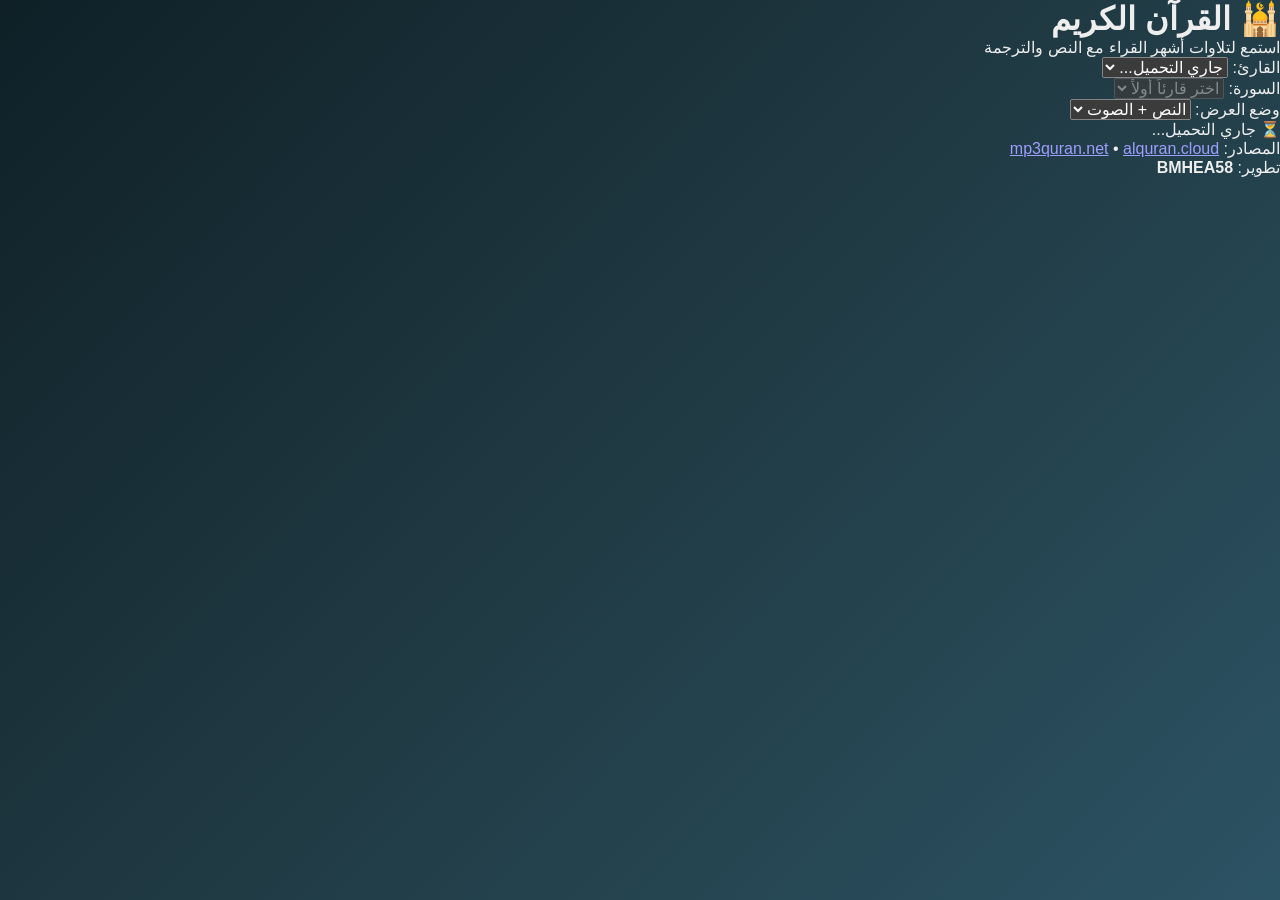
<file: index.html>
<!DOCTYPE html>
<html lang="ar" dir="rtl">
<head>
    <meta charset="UTF-8">
    <meta name="viewport" content="width=device-width, initial-scale=1.0, viewport-fit=cover, maximum-scale=5.0">
    <meta name="author" content="BMHEA58">
    <meta name="description" content="مشغل تلاوات القرآن الكريم مع النص والترجمة - يعمل على جميع الأجهزة دون اتصال">
    <meta name="theme-color" content="#0f2027">
    <meta name="color-scheme" content="dark">

    <!-- iOS / Safari -->
    <meta name="apple-mobile-web-app-capable" content="yes">
    <meta name="apple-mobile-web-app-status-bar-style" content="black-translucent">
    <meta name="apple-mobile-web-app-title" content="القرآن">
    <link rel="apple-touch-icon" sizes="180x180" href="./icons/apple-touch-icon.png">

    <!-- Android / Chrome -->
    <meta name="mobile-web-app-capable" content="yes">
    <link rel="icon" type="image/png" sizes="32x32" href="./icons/favicon-32.png">
    <link rel="icon" type="image/png" sizes="16x16" href="./icons/favicon-16.png">
    <link rel="icon" type="image/svg+xml" href="./icons/icon.svg">

    <!-- Windows / Edge -->
    <meta name="msapplication-TileColor" content="#0f2027">
    <meta name="msapplication-TileImage" content="./icons/icon-144.png">

    <!-- PWA -->
    <link rel="manifest" href="./manifest.json">

    <!-- Fonts -->
    <link rel="preconnect" href="https://fonts.googleapis.com">
    <link rel="preconnect" href="https://fonts.gstatic.com" crossorigin>
    <link href="https://fonts.googleapis.com/css2?family=Amiri+Quran&family=Amiri:wght@400;700&display=swap" rel="stylesheet">

    <link rel="stylesheet" href="style.css">
    <title>🕌 مشغل القرآن الكريم</title>
</head>
<body>
    <header>
        <h1>🕌 القرآن الكريم</h1>
        <p>استمع لتلاوات أشهر القراء مع النص والترجمة</p>
    </header>

    <main>
        <div class="top-controls">
            <section class="selector">
                <label for="reciter">القارئ:</label>
                <select id="reciter"><option value="">جاري التحميل...</option></select>
            </section>
            <section class="selector">
                <label for="surah">السورة:</label>
                <select id="surah" disabled><option value="">اختر قارئاً أولاً</option></select>
            </section>
            <section class="selector">
                <label for="mode">وضع العرض:</label>
                <select id="mode">
                    <option value="both">النص + الصوت</option>
                    <option value="audio">الصوت فقط</option>
                </select>
            </section>
        </div>

        <section class="player" id="player" hidden>
            <div class="now-playing">
                <h3 id="nowPlaying">—</h3>
                <p id="nowReciter"></p>
            </div>
            <audio id="audio" controls></audio>
            <div class="controls">
                <button id="prevBtn" title="السورة السابقة">⏮️</button>
                <button id="playPauseBtn">▶️</button>
                <button id="nextBtn" title="السورة التالية">⏭️</button>
                <button id="downloadBtn" title="تحميل السورة">⬇️</button>
            </div>
            <div id="downloadProgress" class="download-progress" hidden>
                <div class="bar"><div class="fill" id="dlFill"></div></div>
                <span id="dlText">0%</span>
            </div>
            <div class="extras">
                <label><input type="checkbox" id="autoplayNext" checked> التكرار التلقائي</label>
                <label><input type="checkbox" id="showTranslation"> عرض الترجمة الإنجليزية</label>
                <label>السرعة:
                    <input type="range" id="speed" min="0.5" max="1.5" step="0.1" value="1">
                    <span id="speedVal">1.0x</span>
                </label>
            </div>
        </section>

        <section class="quran-text" id="quranText" hidden>
            <div class="surah-header" id="surahHeader"></div>
            <div class="ayahs-container" id="ayahsContainer"></div>
        </section>

        <div id="loading" class="loading">⏳ جاري التحميل...</div>
        <div id="error" class="error" hidden></div>
    </main>

    <footer>
        <p>المصادر: <a href="https://mp3quran.net" target="_blank">mp3quran.net</a> •
        <a href="https://alquran.cloud" target="_blank">alquran.cloud</a></p>
        <p>تطوير: <strong>BMHEA58</strong></p>
    </footer>

    <button id="installBtn" class="install-btn" hidden>📲 تثبيت التطبيق</button>
    <div id="offlineBadge" class="offline-badge" hidden>📡 غير متصل</div>

    <script src="quran-data.js"></script>
    <script src="app.js"></script>
</body>
</html>
</file>
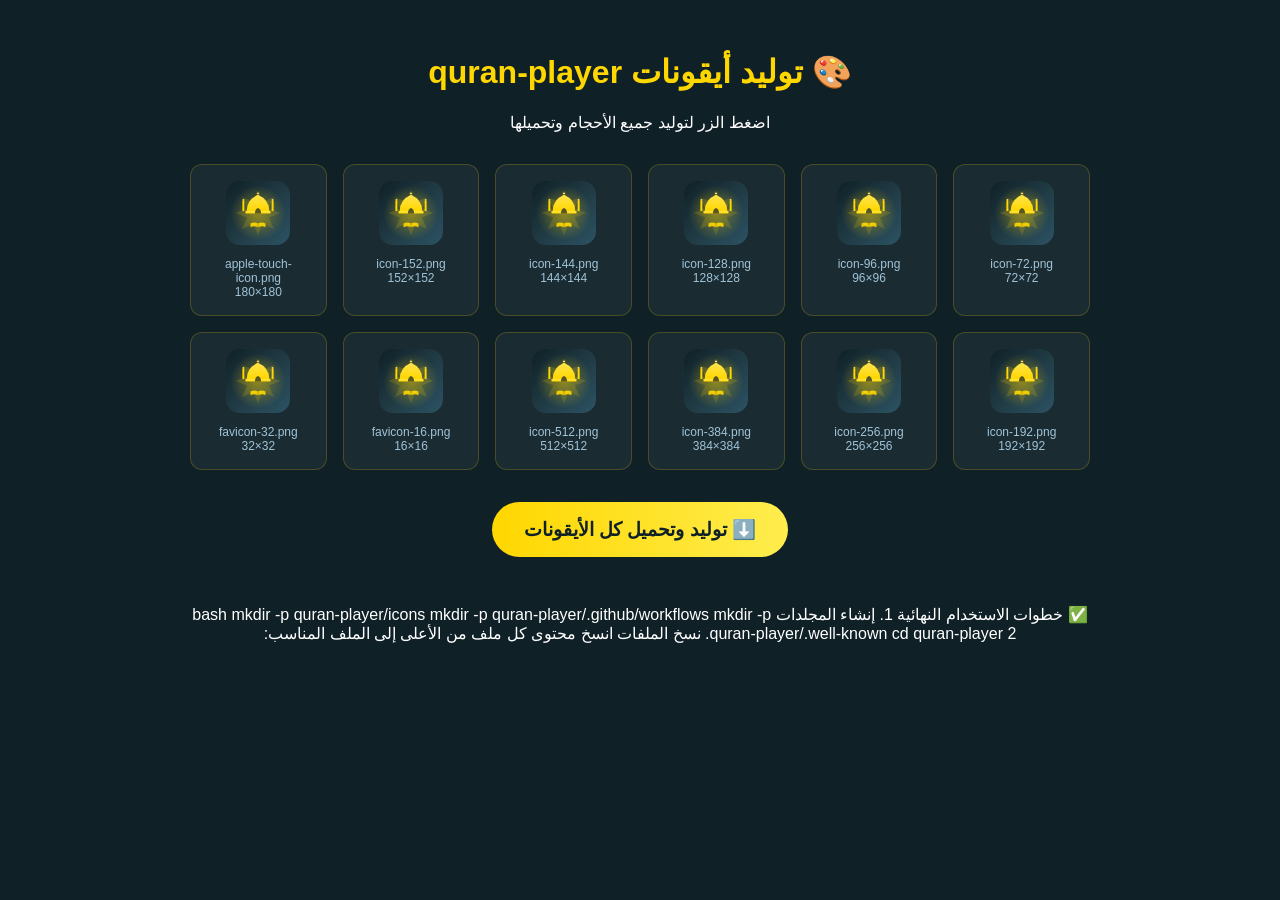
<file: generate-icons.html>
<!DOCTYPE html>
<html lang="ar" dir="rtl">
<head>
    <meta charset="UTF-8">
    <title>توليد أيقونات quran-player</title>
    <style>
        body {
            font-family: sans-serif;
            background: #0f2027;
            color: #fff;
            text-align: center;
            padding: 2rem;
            max-width: 900px;
            margin: 0 auto;
        }
        h1 { color: #ffd700; }
        .grid {
            display: grid;
            grid-template-columns: repeat(auto-fill, minmax(120px, 1fr));
            gap: 1rem;
            margin: 2rem 0;
        }
        .icon-preview {
            background: rgba(255,255,255,0.05);
            padding: 1rem;
            border-radius: 12px;
            border: 1px solid rgba(255,215,0,0.2);
        }
        .icon-preview img { width: 64px; height: 64px; margin-bottom: 0.5rem; }
        .icon-preview span { font-size: 0.75rem; color: #a0c4d8; display: block; }
        button {
            background: linear-gradient(90deg, #ffd700, #ffed4e);
            border: none;
            padding: 1rem 2rem;
            font-size: 1.2rem;
            border-radius: 30px;
            cursor: pointer;
            font-weight: bold;
            color: #0f2027;
        }
        button:hover { transform: scale(1.05); }
        #status { margin-top: 1rem; color: #ffd700; min-height: 2rem; }
    </style>
</head>
<body>
    <h1>🎨 توليد أيقونات quran-player</h1>
    <p>اضغط الزر لتوليد جميع الأحجام وتحميلها</p>

    <div class="grid" id="previews"></div>
    <button id="gen">⬇️ توليد وتحميل كل الأيقونات</button>
    <div id="status"></div>

    <script>
    const SIZES = [
        { size: 72, name: 'icon-72.png' },
        { size: 96, name: 'icon-96.png' },
        { size: 128, name: 'icon-128.png' },
        { size: 144, name: 'icon-144.png' },
        { size: 152, name: 'icon-152.png' },
        { size: 180, name: 'apple-touch-icon.png' },
        { size: 192, name: 'icon-192.png' },
        { size: 256, name: 'icon-256.png' },
        { size: 384, name: 'icon-384.png' },
        { size: 512, name: 'icon-512.png' },
        { size: 16, name: 'favicon-16.png' },
        { size: 32, name: 'favicon-32.png' },
    ];

    const SVG = `<svg xmlns="http://www.w3.org/2000/svg" viewBox="0 0 512 512">
        <defs>
            <linearGradient id="bg" x1="0" y1="0" x2="1" y2="1">
                <stop offset="0%" stop-color="#0f2027"/>
                <stop offset="50%" stop-color="#203a43"/>
                <stop offset="100%" stop-color="#2c5364"/>
            </linearGradient>
            <linearGradient id="gold" x1="0" y1="0" x2="0" y2="1">
                <stop offset="0%" stop-color="#ffe44d"/>
                <stop offset="100%" stop-color="#ffd700"/>
            </linearGradient>
            <radialGradient id="glow" cx="50%" cy="50%" r="50%">
                <stop offset="0%" stop-color="#ffd700" stop-opacity="0.4"/>
                <stop offset="100%" stop-color="#ffd700" stop-opacity="0"/>
            </radialGradient>
        </defs>
        <rect width="512" height="512" rx="110" fill="url(#bg)"/>
        <circle cx="256" cy="256" r="220" fill="url(#glow)"/>
        <g transform="translate(256,256)" opacity="0.15">
            <polygon points="0,-180 50,-50 180,0 50,50 0,180 -50,50 -180,0 -50,-50" fill="#ffd700"/>
            <polygon points="0,-180 50,-50 180,0 50,50 0,180 -50,50 -180,0 -50,-50" fill="#ffd700" transform="rotate(45)"/>
        </g>
        <g transform="translate(256, 240)">
            <path d="M -90,0 Q -90,-90 0,-130 Q 90,-90 90,0 Z" fill="url(#gold)"/>
            <circle cx="0" cy="-145" r="10" fill="#ffe44d"/>
            <circle cx="0" cy="-150" r="6" fill="#0f2027"/>
            <rect x="-125" y="-80" width="16" height="80" fill="#ffd700" rx="3"/>
            <circle cx="-117" cy="-88" r="8" fill="#ffe44d"/>
            <rect x="109" y="-80" width="16" height="80" fill="#ffd700" rx="3"/>
            <circle cx="117" cy="-88" r="8" fill="#ffe44d"/>
            <rect x="-100" y="0" width="200" height="20" fill="url(#gold)" rx="4"/>
            <path d="M -25,20 Q -25,-15 0,-25 Q 25,-15 25,20 Z" fill="#0f2027" opacity="0.7"/>
        </g>
        <g transform="translate(256, 340)">
            <path d="M -60,0 Q -30,-15 0,0 Q 30,-15 60,0 L 60,30 Q 30,15 0,30 Q -30,15 -60,30 Z" fill="#ffd700" opacity="0.9"/>
            <line x1="0" y1="0" x2="0" y2="30" stroke="#0f2027" stroke-width="2"/>
        </g>
    </svg>`;

    const previews = document.getElementById('previews');
    SIZES.forEach(s => {
        const div = document.createElement('div');
        div.className = 'icon-preview';
        div.innerHTML = `<img src="data:image/svg+xml;base64,${btoa(unescape(encodeURIComponent(SVG)))}" alt="${s.size}">
                        <span>${s.name}<br>${s.size}×${s.size}</span>`;
        previews.appendChild(div);
    });

    async function generateAll() {
        const status = document.getElementById('status');
        status.textContent = '⏳ جاري التوليد...';
        const img = new Image();
        const svgBlob = new Blob([SVG], { type: 'image/svg+xml;charset=utf-8' });
        const url = URL.createObjectURL(svgBlob);
        await new Promise((resolve, reject) => {
            img.onload = resolve;
            img.onerror = reject;
            img.src = url;
        });

        for (const s of SIZES) {
            const canvas = document.createElement('canvas');
            canvas.width = canvas.height = s.size;
            const ctx = canvas.getContext('2d');
            ctx.imageSmoothingEnabled = true;
            ctx.imageSmoothingQuality = 'high';
            ctx.drawImage(img, 0, 0, s.size, s.size);
            const blob = await new Promise(r => canvas.toBlob(r, 'image/png'));
            const a = document.createElement('a');
            a.href = URL.createObjectURL(blob);
            a.download = s.name;
            a.click();
            URL.revokeObjectURL(a.href);
            await new Promise(r => setTimeout(r, 150));
        }
        status.textContent = '✅ تم تحميل جميع الأيقونات! ضعها في مجلد icons/';
    }

    document.getElementById('gen').onclick = generateAll;
    </script>
</body>
</html>
✅ خطوات الاستخدام النهائية
1. إنشاء المجلدات
bash
mkdir -p quran-player/icons
mkdir -p quran-player/.github/workflows
mkdir -p quran-player/.well-known
cd quran-player
2. نسخ الملفات
انسخ محتوى كل ملف من الأعلى إلى الملف المناسب:
</file>
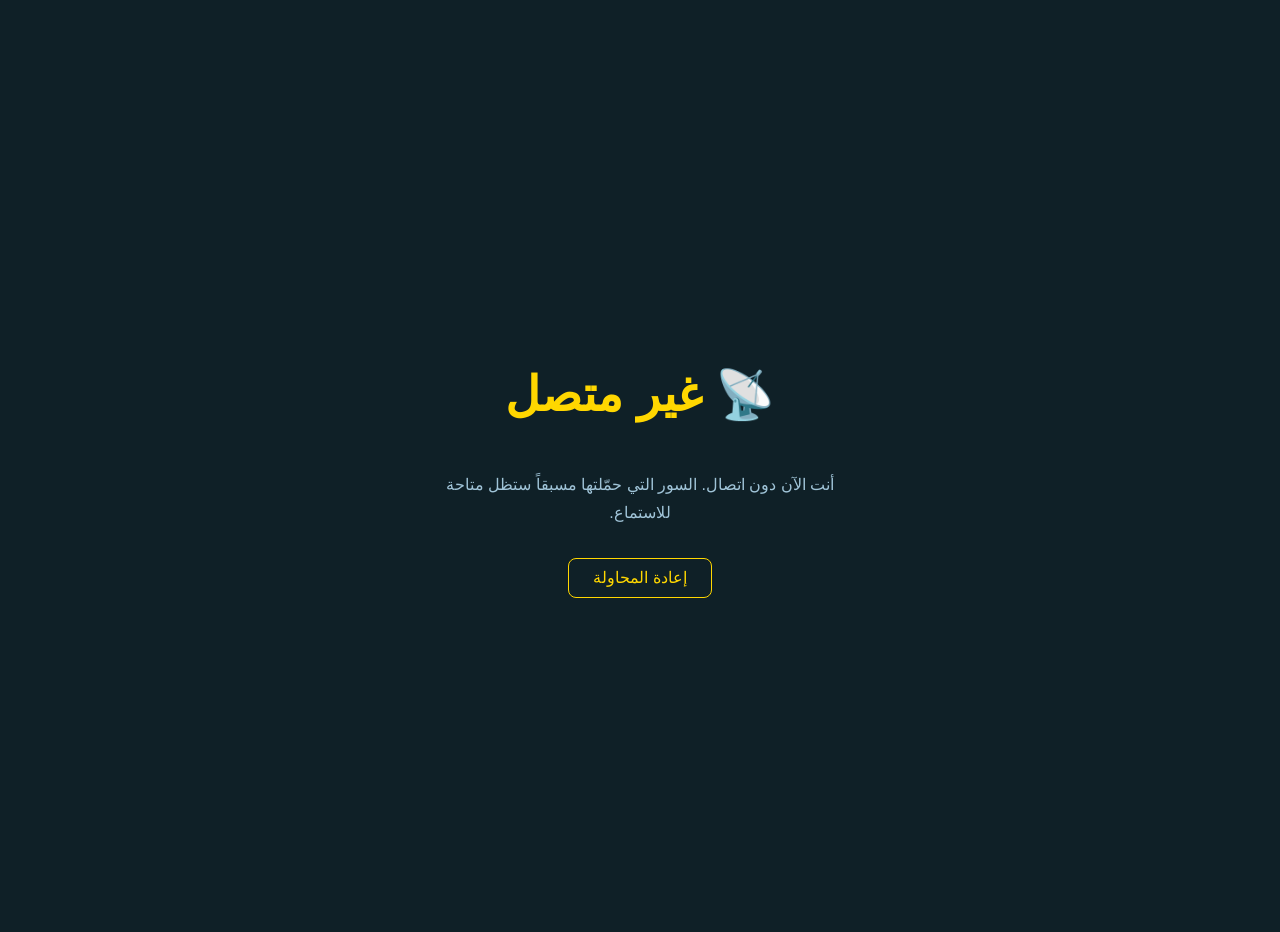
<file: offline.html>
<!DOCTYPE html>
<html lang="ar" dir="rtl">
<head>
    <meta charset="UTF-8">
    <title>غير متصل - مشغل القرآن</title>
    <meta name="author" content="BMHEA58">
    <meta name="viewport" content="width=device-width, initial-scale=1.0">
    <style>
        body {
            font-family: 'Segoe UI', sans-serif;
            background: #0f2027;
            color: #eee;
            display: flex;
            flex-direction: column;
            align-items: center;
            justify-content: center;
            height: 100vh;
            margin: 0;
            text-align: center;
            padding: 1rem;
        }
        h1 { color: #ffd700; font-size: 3rem; }
        p { color: #a0c4d8; max-width: 400px; line-height: 1.7; }
        a {
            color: #ffd700;
            text-decoration: none;
            border: 1px solid #ffd700;
            padding: 0.6rem 1.5rem;
            border-radius: 8px;
            margin-top: 1rem;
        }
        a:hover { background: rgba(255,215,0,0.15); }
    </style>
</head>
<body>
    <h1>📡 غير متصل</h1>
    <p>أنت الآن دون اتصال. السور التي حمّلتها مسبقاً ستظل متاحة للاستماع.</p>
    <a href="./index.html">إعادة المحاولة</a>
</body>
</html>
</file>
<file: style.css>
/* ============ إعدادات عامة ============ */
:root {
    --safe-top: env(safe-area-inset-top, 0px);
    --safe-bottom: env(safe-area-inset-bottom, 0px);
    --bg-dark: #0f2027;
    --bg-card: rgba(255,255,255,0.06);
    --gold: #ffd700;
    --gold-light: #ffed4e;
    --text-muted: #a0c4d8;
    --player-height: 90px;
}

* { box-sizing: border-box; margin: 0; padding: 0; }

html { -webkit-text-size-adjust: 100%; scroll-behavior: smooth; }

body {
    font-family: 'Segoe UI', Tahoma, sans-serif;
    background: linear-gradient(135deg, #0f2027, #203a43, #2c5364);
    color: #eee;
    min-height: 100vh;
    padding-bottom: calc(var(--player-height) + var(--safe-bottom) + 1rem);
    overflow-x: hidden;
    -webkit-tap-highlight-color: transparent;
}

input, select, textarea, button { font-size: 16px !important; }

/* ============ الشريط العلوي ============ */
.top-bar {
    display: flex;
    justify-content: space-between;
    align-items: center;
    padding: calc(0.8rem + var(--safe-top)) 1.5rem 0.8rem;
    background: rgba(15, 32, 39, 0.8);
    backdrop-filter: blur(12px);
    border-bottom: 1px solid rgba(255,255,255,0.08);
    position: sticky;
    top: 0;
    z-index: 50;
}

.top-bar h1 { font-size: 1.5rem; color: var(--gold); }
.top-actions { display: flex; gap: 0.8rem; align-items: center; }

.icon-btn {
    background: rgba(255,215,0,0.1);
    border: 1px solid rgba(255,215,0,0.3);
    color: var(--gold);
    font-size: 1.3rem;
    width: 44px;
    height: 44px;
    border-radius: 50%;
    cursor: pointer;
    transition: all 0.2s;
}
.icon-btn:hover { background: var(--gold); color: var(--bg-dark); }

.offline-badge { color: #ff8888; font-size: 1.2rem; }

/* ============ التخطيط الشبكي ============ */
.main-grid {
    display: grid;
    grid-template-columns: 1fr;
    gap: 1.5rem;
    padding: 1.5rem;
    max-width: 1400px;
    margin: 0 auto;
}

/* على الشاشات العريضة (900px فأكثر) -> عمودان */
@media (min-width: 900px) {
    .main-grid {
        grid-template-columns: 400px 1fr; /* المشغل يسار، النص يمين */
        align-items: start;
    }
    .player-column { position: sticky; top: 90px; }
    .text-column { max-height: calc(100vh - 180px); overflow-y: auto; }
}

/* ============ عمود المشغل ============ */
.player-column {
    display: flex;
    flex-direction: column;
    gap: 1rem;
    background: var(--bg-card);
    border-radius: 16px;
    padding: 1.5rem;
    border: 1px solid rgba(255,255,255,0.08);
}

.selector-group label {
    display: block;
    margin-bottom: 0.4rem;
    font-weight: bold;
    color: var(--gold);
    font-size: 0.9rem;
}

.selector-group select {
    width: 100%;
    padding: 0.8rem;
    border-radius: 10px;
    border: 1px solid rgba(255,255,255,0.15);
    background: #1a2a35;
    color: #fff;
    cursor: pointer;
}

/* ============ القائمة القابلة للبحث ============ */
.searchable-select { position: relative; }

.searchable-select input {
    width: 100%;
    padding: 0.8rem 1rem;
    border-radius: 10px;
    border: 1px solid rgba(255,255,255,0.15);
    background: #1a2a35;
    color: #fff;
    outline: none;
}
.searchable-select input:focus { border-color: var(--gold); }

.dropdown-list {
    position: absolute;
    top: 100%;
    left: 0;
    right: 0;
    max-height: 250px;
    overflow-y: auto;
    background: #1a2a35;
    border: 1px solid var(--gold);
    border-radius: 10px;
    margin-top: 4px;
    z-index: 100;
    box-shadow: 0 8px 24px rgba(0,0,0,0.6);
}

.dropdown-list div {
    padding: 0.7rem 1rem;
    cursor: pointer;
    border-bottom: 1px solid rgba(255,255,255,0.05);
    color: #ddd;
}
.dropdown-list div:hover, .dropdown-list div.active {
    background: rgba(255,215,0,0.15);
    color: var(--gold);
}

/* ============ بطاقة "الآن يُشغَّل" ============ */
.now-playing-card {
    display: flex;
    align-items: center;
    gap: 1rem;
    background: rgba(0,0,0,0.3);
    border-radius: 12px;
    padding: 1rem;
}

.np-cover {
    width: 60px;
    height: 60px;
    background: linear-gradient(135deg, var(--gold), #b8860b);
    border-radius: 12px;
    display: grid;
    place-items: center;
    font-size: 1.8rem;
    flex-shrink: 0;
}

.np-info h3 { font-size: 1.1rem; color: var(--gold); margin-bottom: 2px; }
.np-info p { font-size: 0.85rem; color: var(--text-muted); }
.badge {
    display: inline-block;
    margin-top: 6px;
    background: rgba(255,215,0,0.15);
    color: var(--gold);
    padding: 2px 10px;
    border-radius: 12px;
    font-size: 0.75rem;
}

/* ============ البطاقة الإضافية ============ */
.extras-card {
    display: flex;
    flex-direction: column;
    gap: 0.8rem;
    background: rgba(0,0,0,0.2);
    padding: 1rem;
    border-radius: 12px;
    font-size: 0.9rem;
    color: var(--text-muted);
}
.extras-card label { display: flex; align-items: center; gap: 0.6rem; cursor: pointer; }
.extras-card input[type="range"] { flex: 1; accent-color: var(--gold); }
.speed-row { justify-content: space-between; }
#speedLabel { color: var(--gold); font-weight: bold; min-width: 40px; }

/* ============ العمود النصي ============ */
.text-column {
    background: rgba(0,0,0,0.25);
    border-radius: 16px;
    padding: 2rem;
    border: 1px solid rgba(255,215,0,0.15);
    min-height: 300px;
}

.surah-header { text-align: center; margin-bottom: 1.5rem; border-bottom: 1px solid rgba(255,215,0,0.2); padding-bottom: 1rem; }
.surah-header h2 { color: var(--gold); font-size: 1.6rem; }
.surah-header .meta { color: var(--text-muted); font-size: 0.85rem; margin-top: 4px; }

.ayahs-container {
    font-family: 'Amiri Quran', 'Amiri', serif;
    font-size: 1.7rem;
    line-height: 2.4;
    text-align: justify;
    color: #f0f0f0;
    direction: rtl;
    text-rendering: optimizeLegibility;
}

.ayah {
    display: inline;
    padding: 2px 4px;
    border-radius: 6px;
    transition: background 0.3s, color 0.3s;
    cursor: pointer;
}
.ayah:hover { background: rgba(255,215,0,0.1); }

/* الآية النشطة */
.ayah.active {
    background: linear-gradient(90deg, rgba(255,215,0,0.35), rgba(255,215,0,0.15));
    color: #fff;
    box-shadow: 0 0 10px rgba(255,215,0,0.3);
}

.ayah-number {
    display: inline-grid;
    place-items: center;
    font-family: 'Segoe UI', sans-serif;
    font-size: 0.75rem;
    color: var(--gold);
    border: 1px solid var(--gold);
    border-radius: 50%;
    width: 1.6em;
    height: 1.6em;
    margin: 0 0.2em;
    vertical-align: middle;
    font-weight: bold;
}

.ayah-translation {
    display: block;
    font-family: 'Segoe UI', sans-serif;
    font-size: 0.8rem;
    color: #8fb4cc;
    font-style: italic;
    margin-top: 2px;
    padding-right: 1.5rem;
    direction: ltr;
    text-align: left;
    line-height: 1.5;
}
.no-translation .ayah-translation { display: none; }

/* ============ شريط التحكم السفلي الثابت ============ */
.sticky-player {
    position: fixed;
    bottom: 0;
    left: 0;
    right: 0;
    height: var(--player-height);
    background: rgba(15, 32, 39, 0.95);
    backdrop-filter: blur(16px);
    border-top: 1px solid rgba(255,215,0,0.2);
    display: grid;
    grid-template-columns: 1fr auto 1fr;
    align-items: center;
    gap: 1rem;
    padding: 0.5rem 1.5rem calc(0.5rem + var(--safe-bottom));
    z-index: 200;
    box-shadow: 0 -4px 20px rgba(0,0,0,0.5);
}

/* معلومات المسار */
.sp-track-info { display: flex; align-items: center; gap: 0.8rem; min-width: 0; }
.sp-cover {
    width: 48px; height: 48px;
    background: linear-gradient(135deg, var(--gold), #b8860b);
    border-radius: 8px;
    display: grid; place-items: center; font-size: 1.4rem;
    flex-shrink: 0;
}
.sp-text { display: flex; flex-direction: column; min-width: 0; }
.sp-text span { font-weight: bold; color: #fff; font-size: 0.9rem; white-space: nowrap; overflow: hidden; text-overflow: ellipsis; }
.sp-text small { color: var(--text-muted); font-size: 0.75rem; white-space: nowrap; overflow: hidden; text-overflow: ellipsis; }

/* أزرار التحكم */
.sp-controls { display: flex; align-items: center; gap: 0.8rem; }
.sp-btn {
    background: transparent;
    border: 1px solid rgba(255,255,255,0.15);
    color: #ddd;
    width: 40px; height: 40px;
    border-radius: 50%;
    cursor: pointer;
    display: grid; place-items: center;
    font-size: 1rem;
    transition: all 0.2s;
}
.sp-btn:hover { background: rgba(255,215,0,0.15); color: var(--gold); border-color: var(--gold); }

.main-btn {
    width: 52px; height: 52px;
    background: linear-gradient(135deg, var(--gold), #e6b800);
    color: var(--bg-dark);
    border: none;
    font-size: 1.4rem;
    box-shadow: 0 0 16px rgba(255,215,0,0.3);
}
.main-btn:hover { transform: scale(1.05); background: var(--gold-light); }

/* شريط التقدم */
.sp-progress { display: flex; align-items: center; gap: 0.6rem; justify-content: flex-end; }
.sp-progress span { font-size: 0.75rem; color: var(--text-muted); min-width: 35px; text-align: center; }
.sp-progress input[type="range"] { width: 120px; accent-color: var(--gold); }

/* ============ شاشات صغيرة ============ */
@media (max-width: 700px) {
    .sticky-player {
        grid-template-columns: 1fr auto;
        grid-template-rows: auto auto;
        height: auto;
        padding: 0.5rem 1rem calc(0.5rem + var(--safe-bottom));
    }
    .sp-progress { grid-column: 1 / -1; justify-content: space-between; }
    .sp-progress input[type="range"] { flex: 1; }
    .sp-track-info { grid-column: 1; }
    .sp-controls { grid-column: 2; }
}

@media (max-width: 600px) {
    .ayahs-container { font-size: 1.4rem; }
    .top-bar h1 { font-size: 1.2rem; }
    .text-column { padding: 1rem; }
}

/* ============ عناصر مساعدة ============ */
.loading-overlay {
    position: fixed; inset: 0;
    background: rgba(15,32,39,0.9);
    display: grid; place-items: center;
    z-index: 1000; font-size: 1.2rem; color: var(--gold);
}

.error-toast {
    position: fixed;
    bottom: calc(var(--player-height) + 1rem + var(--safe-bottom));
    left: 50%; transform: translateX(-50%);
    background: #d32f2f; color: #fff;
    padding: 0.8rem 1.5rem; border-radius: 10px;
    z-index: 300; font-size: 0.9rem;
    box-shadow: 0 4px 12px rgba(0,0,0,0.4);
}

.download-progress {
    display: flex; align-items: center; gap: 0.6rem;
    background: rgba(0,0,0,0.3); padding: 0.6rem; border-radius: 8px;
}
.download-progress .bar { flex: 1; height: 8px; background: rgba(255,255,255,0.1); border-radius: 4px; overflow: hidden; }
.download-progress .fill { height: 100%; width: 0%; background: var(--gold); transition: width 0.2s; }
.download-progress span { color: var(--gold); font-size: 0.8rem; min-width: 40px; text-align: center; }

@media (prefers-reduced-motion: reduce) {
    * { animation: none !important; transition: none !important; }
}
</file>
